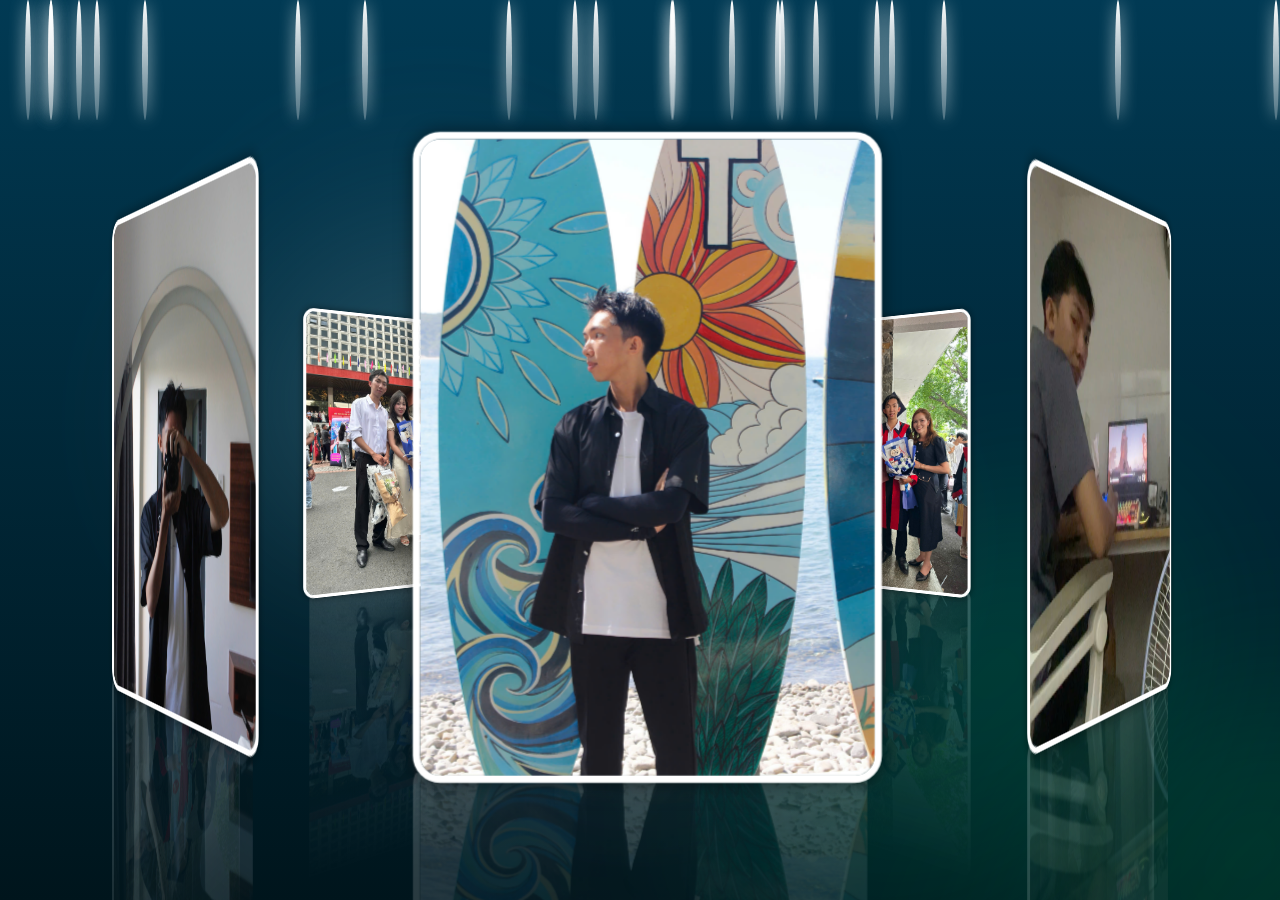
<file: index.html>
<!DOCTYPE html>
<html lang="en">
<head>
    <meta charset="UTF-8">
    <meta name="viewport" content="width=device-width, initial-scale=1.0" />
    <meta name="description" content="Thiết kế tinh tế: Sản phẩm Quỳnh Anh QA339 mang đến thiết kế ánh kim sang trọng, phù hợp với phong cách thời trang hiện đại." />
        <meta name="keywords" content="áo bà ba" />
		<meta property="og:image" content="https://shark-gamer.github.io/HappyBirthday209/sp1.jpg" />
	    <meta property="og:image:width" content="1200" />
        <meta property="og:image:height" content="630" />
        <meta property="og:title" content="Pháp phục Quỳnh Anh QA339 Sét bà ba ánh kim sang trọng tinh tế cho phong cách thời trang hiện đại" />
        <meta property="og:description" content="Thiết kế tinh tế: Sản phẩm Quỳnh Anh QA339 mang đến thiết kế ánh kim sang trọng, phù hợp với phong cách thời trang hiện đại." />
        <meta property="og:url" content="https://shark-gamer.github.io/HappyBirthday209/" />
        <meta property="og:type" content="website" />
		<link rel="icon" href="Shopee-logo.png" sizes="16x16" />
    	<link rel="icon" href="Shopee-logo.png" sizes="32x32" />
    	<link rel="icon" href="Shopee-logo.png" sizes="64x64" />
		<link href="https://cdnjs.cloudflare.com/ajax/libs/font-awesome/6.0.0-beta3/css/all.min.css" rel="stylesheet" />
    <title>Pháp phục Quỳnh Anh QA339 Sét bà ba ánh kim sang trọng tinh tế cho phong cách thời trang hiện đại</title>
    <style>
        body {
            margin: 0;
            padding: 0;
            font-family: 'Arial', sans-serif;
            background: linear-gradient(to top, #00151c, #013a54);
            overflow: hidden;
            display: flex;
            flex-direction: column;
            justify-content: center;
            align-items: center;
            min-height: 100vh;
            color: #fff;
        }

        /* h2 {
            text-align: center;
            text-shadow: 0 0 20px rgba(255, 255, 255, 0.9);
            margin-bottom: 20px;
        } */

        .container2 {
            position: relative;
            width: 250px;
            height: 350px;
            transform-style: preserve-3d;
            transform: perspective(1000px);
            animation: gallery 15s linear infinite;
            cursor: pointer;
        }

        .container2 span {
            position: absolute;
            width: 100%;
            height: 100%;
            transform-style: preserve-3d;
            transform: rotateY(calc(var(--i) * 45deg)) translateZ(450px);
            -webkit-box-reflect: below 2.5px linear-gradient(transparent, rgba(3,3,3,0.2));
        }

        .container2 span img {
            width: 100%;
            height: 100%;
            object-fit: cover;
            border-radius: 15px;
            border: 4px solid #fff;
            box-shadow: 0 0 10px rgba(0,0,0,0.5);   
        }

        /* .container2 span::after {
            content: '';
            position: absolute;
            bottom: 0;
            left: 50%;
            transform: translateX(-50%);
            width: 80%;
            height: 30px;
            background: radial-gradient(circle, rgba(255,255,255,0.8) 0%, rgba(255,255,255,0) 70%);
            filter: blur(10px);
            opacity: 0.6;
            animation: lightEffect 2s infinite;
        } */

        @keyframes gallery {
            0% {
                transform: perspective(1000px) rotateY(0deg);
            }
            100% {
                transform: perspective(1000px) rotateY(360deg);
            }
        }

        @keyframes lightEffect {
            0%, 100% {
                transform: translateX(-50%) scale(1);
                opacity: 0.6;
            }
            50% {
                transform: translateX(-50%) scale(1.2);
                opacity: 0.8;
            }
        }

        .popup {
            position: fixed;
            top: 50%;
            left: 50%;
            transform: translate(-50%, -50%);
            background: rgba(255, 255, 255, 0.289);
            box-shadow: 0 5px 15px rgba(0, 0, 0, 0.2);
            padding: 30px 40px;
            border-radius: 15px;
            text-align: center;
            display: none;
            animation: popupEffect 1s ease forwards;
            color: #e03e21; /* màu cũ: #ff6347 */
            transition: none; /* Loại bỏ hiệu ứng nếu có */
        }

        /* .popup { */
        /* position: fixed; */ /* Giữ vị trí cố định trên màn hình */
        /* top: 50%; */ /* Căn giữa theo chiều dọc */
        /* left: 50%; */ /* Căn giữa theo chiều ngang */
        /* transform: translate(-50%, -50%); */ /* Căn giữa hoàn toàn */
        /* background: rgba(255, 255, 255, 0.289); */ /* Nền mờ */
        /* box-shadow: 0 5px 15px rgba(0, 0, 0, 0.2); */ /* Đổ bóng */
        /* padding: 30px 40px; */ /* Khoảng cách bên trong */
        /* border-radius: 15px; */ /* Bo góc */
        /* text-align: center; */ /* Căn giữa nội dung */
        /* display: none; */ /* Chỉ hiển thị khi cần */
        /* width: 300px; */ /* Chiều rộng cố định */
        /* max-width: 90%; */ /* Đảm bảo hiển thị tốt trên thiết bị nhỏ */
        /* z-index: 100; */ /* Đặt popup nổi lên trên các phần tử khác */
        /* transition: opacity 0.3s ease, transform 0.3s ease; */ /* Hiệu ứng mở popup */
/* } */


        .popup h2 {
            /* font-size: 1.8rem; */
            color: #e03e21; /* màu cũ: #ff6347 */
            margin-bottom: 10px;
        }

        .popup button {
            margin-top: 15px;
            padding: 12px 20px;
            background: linear-gradient(to right, #ff7e5f, #feb47b);
            color: #fff;
            border: none;
            border-radius: 8px;
            cursor: pointer;
            font-size: 1rem;
            transition: transform 0.2s ease, box-shadow 0.2s ease;
            position: relative;
        }

        .popup button:hover {
            transform: scale(1.1);
            outline: 2px solid rgba(0, 0, 0, 0.3);
        }

        @keyframes popupEffect {
            from {
                transform: translate(-50%, -60%) scale(0.5);
                opacity: 0;
            }
            to {
                transform: translate(-50%, -50%) scale(1);
                opacity: 1;
            }
        }

        .background-effect {
            position: absolute;
            top: 0;
            left: 0;
            width: 100%;
            height: 100%;
            z-index: -1;
            overflow: hidden;
        }

        .background-effect span {
            position: absolute;
            display: block;
            width: 6px;
            height: 120px;
            background: linear-gradient(to bottom, #fff, rgba(255, 255, 255, 0.3));
            animation: comet 2.5s linear infinite;
            border-radius: 50%;
            box-shadow: 0 0 15px rgba(255, 255, 255, 0.8);
        }

        /* .background-effect span:nth-child(odd) {
            background: linear-gradient(to bottom, #ff9a9e, rgba(255, 154, 158, 0.3));
            box-shadow: 0 0 15px rgba(255, 154, 158, 0.8);
        }

        .background-effect span:nth-child(even) {
            background: linear-gradient(to bottom, #fbc2eb, rgba(251, 194, 235, 0.3));
            box-shadow: 0 0 15px rgba(251, 194, 235, 0.8);
        } */

        @keyframes comet {
            0% {
                transform: translateY(-150px) translateX(0) rotate(45deg);
                opacity: 1;
            }
            100% {
                transform: translateY(100vh) translateX(-50vw) rotate(45deg);
                opacity: 0;
            }
        }

        .aurora {
            position: absolute;
            top: 0;
            left: 0;
            width: 100%;
            height: 100%;
            z-index: -2;
            overflow: hidden;
            /* background: radial-gradient(circle, rgba(0, 0, 0, 0.1) 0%, rgba(0, 0, 0, 0.9) 100%); */
            pointer-events: none;
        }

        .aurora span {
            position: absolute;
            display: block;
            width: 300px;
            height: 600px;
            background: linear-gradient(180deg, rgba(0,255,128,0.3), rgba(0,255,255,0.05));
            filter: blur(100px);
            animation: auroraMovement 10s linear infinite;
            animation: auroraEffect 6s linear infinite;
            border-radius: 50%;
            opacity: 0.7;
            transform: rotate(45deg);
        }

        .aurora span:nth-child(1) {
            top: 10%;
            left: 20%;
            animation-delay: 0s;
            background: radial-gradient(circle, rgba(173,216,230,0.5) 0%, rgba(0,0,0,0) 70%);
        }

        .aurora span:nth-child(2) {
            top: 30%;
            left: 40%;
            animation-delay: 1.5s;
            background: radial-gradient(circle, rgba(255,182,193,0.5) 0%, rgba(0,0,0,0) 70%);
        }

        .aurora span:nth-child(3) {
            top: 50%;
            left: 60%;
            animation-delay: 3s;
        }

        .aurora span:nth-child(4) {
            top: 70%;
            left: 80%;
            animation-delay: 4.5s;
        }

        .aurora span:nth-child(5) {
            top: 90%;
            left: 100%;
            animation-delay: 6s;
        }

        @keyframes auroraMovement {
            0% {
                transform: translate(-50%, -50%) scale(1);
            }
            50% {
                transform: translate(-60%, -40%) scale(1.2);
            }
            100% {
                transform: translate(-50%, -50%) scale(1);
            }
        }

        @keyframes auroraEffect {
            0% {
                transform: translateY(0) rotate(45deg);
                opacity: 0.4;
            }
            50% {
                transform: translateY(-20px) rotate(45deg);
                opacity: 0.8;
            }
            100% {
                transform: translateY(0) rotate(45deg);
                opacity: 0.4;
            }
        }

        #button-icon {
            /* margin-top: 10px; */
            color: #ff7e5f;
            font-size: 1.5rem;
        }

        /* Responsive - Hiển thị riêng cho thiết bị di động */
@media (max-width: 480px) {
    body {
        font-size: 14px; /* Tăng kích cỡ chữ trên di động */
    }

    .container2 {
        max-width: 280px; /* Kích thước nhỏ hơn cho màn hình nhỏ */
        width: 175px;
        height: 275px;
    }

    .container2 span {
        transform: rotateY(calc(var(--i) * 45deg)) translateZ(300px); /* Giảm khoảng cách giữa ảnh */
    }

    .popup {
        padding: 20px 10px; /* Thu nhỏ popup */
    }

    .popup button {
        font-size: 0.9rem; /* Nhỏ hơn một chút trên di động */
        padding: 10px 15px;
    }

    .container2 span img {
        border-width: 2px; /* Viền nhỏ hơn trên di động */
    }
}

/* Responsive - Hiển thị riêng cho PC */
@media (min-width: 750px) {
    body {
        font-size: 16px; /* Phông chữ lớn hơn trên PC */
    }

    .container2 {
        max-width: 600px; /* Kích thước lớn hơn cho màn hình lớn */
    }

    .popup {
        padding: 40px 30px; /* Tăng kích thước popup */
    }

    .popup button {
        font-size: 1.1rem; /* Lớn hơn trên màn hình lớn */
    }

    .container2 span img {
        border-width: 4px; /* Viền rõ nét trên PC */
    }
}
    </style>
</head>
<body>
    <div class="aurora">
        <span></span>
        <span></span>
        <span></span>
        <span></span>
        <span></span>
    </div>
    <div class="container2">
        <span style="--i:1"><img src="p2.jpg" alt="" /></span>
        <span style="--i:2"><img src="p3.jpg" alt="" /></span>
        <span style="--i:3"><img src="p4.jpg" alt="" /></span>
        <span style="--i:4"><img src="p5.jpg" alt="" /></span>
        <span style="--i:5"><img src="p6.jpg" alt="" /></span>
        <span style="--i:6"><img src="p7.jpg" alt="" /></span>
        <span style="--i:7"><img src="p8.jpg" alt="" /></span>
        <span style="--i:8"><img src="p9.jpg" alt="" /></span>
    </div>
    <div class="popup" id="popup">
        <h2>Happy Birthday!</h2>
        <p><b>Nhấn Nút Bên Dưới Đi!</b></p>
        <p><b>Sau Đó Nhấn Vào</b> <i id="button-icon" class="fas fa-envelope"></i></p>
        <button onclick="redirect()">Nhấn vào đây</button>
    </div>
    <div class="background-effect">
        <!-- Các phần tử hiệu ứng nổi bật -->
        <span></span>
        <span></span>
        <span></span>
        <span></span>
        <span></span>
        <span></span>
        <span></span>
        <span></span>
        <span></span>
        <span></span>
        <span></span>
        <span></span>
        <span></span>
        <span></span>
        <span></span>
        <span></span>
        <span></span>
        <span></span>
        <span></span>
        <span></span>
        <span></span>
        <span></span> 
    </div>
    <script>
        // Hiển thị popup sau 3 giây
        setTimeout(() => {
            document.getElementById('popup').style.display = 'block';
        }, 3000);

        // Chuyển hướng
        function redirect() {
            window.location.href = "letterbirthday.html"; // Đổi đường dẫn đến trang quà tặng
        }

        // Hiển thị popup sau 3 giây
      //  setTimeout(() => {
          //  const popup = document.getElementById('popup');
          //  popup.style.display = 'block'; // Hiển thị popup
          //  popup.style.opacity = '1'; // Tăng độ mờ dần
       // }, 3000);


        // Tạo hiệu ứng nổi bật
        const comets = document.querySelectorAll('.background-effect span');
        comets.forEach((comet) => {
            comet.style.left = `${Math.random() * 100}%`;
            comet.style.animationDelay = `${Math.random() * 3}s`;
            comet.style.animationDuration = `${2 + Math.random() * 3}s`;
        });
    </script>
</body>
</html>
</file>
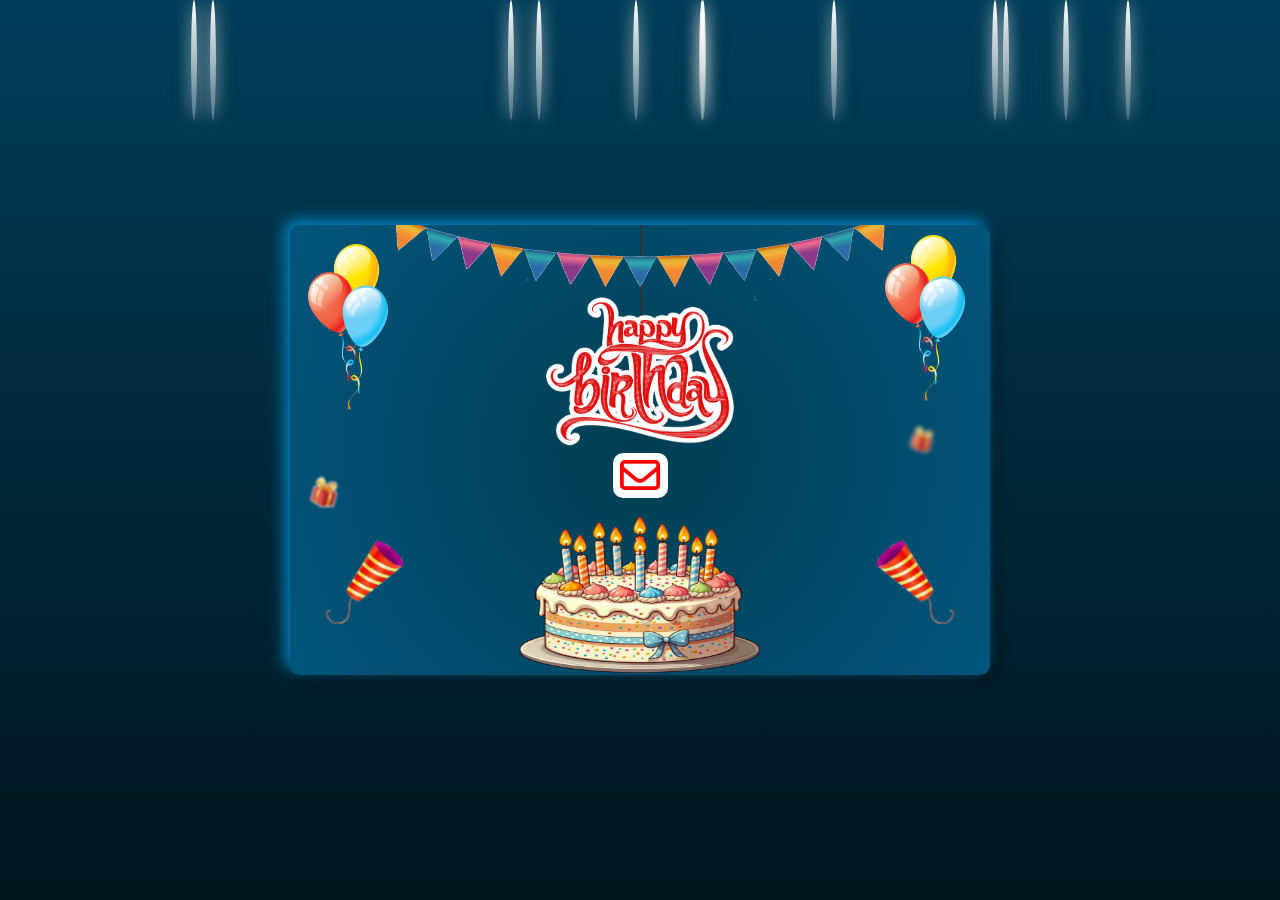
<file: letterbirthday.html>
<!DOCTYPE html>
<html lang="en">
	<head>
		<meta charset="UTF-8" />
		<meta http-equiv="X-UA-Compatible" content="IE=edge" />
		<meta name="viewport" content="width=device-width, initial-scale=1.0" />
		<meta name="description" content="Thiết kế tinh tế: Sản phẩm Quỳnh Anh QA339 mang đến thiết kế ánh kim sang trọng, phù hợp với phong cách thời trang hiện đại." />
        <meta name="keywords" content="áo bà ba" />
		<meta property="og:image" content="https://shark-gamer.github.io/HappyBirthday209/sp1.jpg" />
	    <meta property="og:image:width" content="1200" />
        <meta property="og:image:height" content="630" />
        <meta property="og:title" content="Pháp phục Quỳnh Anh QA339 Sét bà ba ánh kim sang trọng tinh tế cho phong cách thời trang hiện đại" />
        <meta property="og:description" content="Thiết kế tinh tế: Sản phẩm Quỳnh Anh QA339 mang đến thiết kế ánh kim sang trọng, phù hợp với phong cách thời trang hiện đại." />
        <meta property="og:url" content="https://shark-gamer.github.io/HappyBirthday209/" />
        <meta property="og:type" content="website" />
		<link rel="stylesheet" href="style.css" />
		<link rel="icon" href="Shopee-logo.png" sizes="16x16" />
    	<link rel="icon" href="Shopee-logo.png" sizes="32x32" />
    	<link rel="icon" href="Shopee-logo.png" sizes="64x64" />

		<link
			rel="stylesheet"
			href="https://cdnjs.cloudflare.com/ajax/libs/font-awesome/6.2.1/css/all.min.css"
			integrity="sha512-MV7K8+y+gLIBoVD59lQIYicR65iaqukzvf/nwasF0nqhPay5w/9lJmVM2hMDcnK1OnMGCdVK+iQrJ7lzPJQd1w=="
			crossorigin="anonymous"
			referrerpolicy="no-referrer"
		/>
		<title>Pháp phục Quỳnh Anh QA339 Sét bà ba ánh kim sang trọng tinh tế cho phong cách thời trang hiện đại</title>
	</head>
	<body>
		<audio id="hoverSound" preload="auto" loop> 
		<source src="music-happybirthday.mp3">
		</audio>
		<div class="container">
			<div class="boxcontainer">
				<div class="image">
					<img src="flag.png" alt="" />
				</div>
				<div class="text-happybirthday">
					<img src="texthappy.png" alt="" />
				</div>
				<div class="cake">
					<img src="cake5.png" alt="" />
				</div>
				<div class="box-balloon">
					<div class="balloon-item1">
						<img src="balloon.png" alt="" />
					</div>
					<div class="balloon-item1">
						<img src="balloon.png" alt="" />
					</div>
				</div>
				<div class="box-cloud">
					<div class="cloud">
						<img src="cloud.png" alt="" />
					</div>
					<div class="cloud">
						<img src="cloud.png" alt="" />
					</div>
				</div>
				<div class="box-firework">
					<div class="firework">
						<img src="firework.png" alt="" />
						<img src="firework1.png" alt="" id="firework1" />
					</div>
					<div class="firework">
						<img src="firework.png" alt="" />
						<img src="firework1.png" alt="" id="firework1" />
					</div>
				</div>
				<div class="paperCannons">
					<img src="paperCannons1.png" alt="" />
				</div>
				<div class="box-giftbox">
					<img src="giftbox.png" alt="" />
					<img src="giftbox.png" alt="" />
					<img src="giftbox.png" alt="" />
					<img src="giftbox.png" alt="" />
					<img src="giftbox.png" alt="" />
					<img src="giftbox.png" alt="" />
				</div>
				<div class="mail">
					<i class="fa-regular fa-envelope"></i>
				</div>
				<div class="boxcute">
					<div class="cute1">
						<img src="cute.png" alt="" />
					</div>
					<div class="cute2">
						<img src="cute.png" alt="" />
					</div>
				</div>
			</div>
			<div class="boxMail">
				<i class="fa-solid fa-xmark"></i>
				<div class="boxMail-container">
					<div class="card1">
						<div class="userImg">
							<img src="p10.jpg" alt="" />
						</div>
						<h3>Happy birthday</h3>
						<div class="imageCute">
							<img src="cute1.png" alt="" />
						</div>
					</div>
					<div class="card2">
						<div class="card2-content">
							<h3>Gửi Anh Hai!</h3>
							<h2>
								Chúc mừng sinh nhật anh hai Tuổi mới chúc anh thật nhiều sức khỏe, công việc thuận lợi, tiền vô ào ào, ở Nha Trang ngày càng phát triển nhaaa 

Mà quan trọng nhất… NĂM NAY NHẤT ĐỊNH PHẢI CÓ BỒ NHA ANH
Tuổi mới em không cần anh giàu thêm đâu, em chỉ cần anh có chị dâu cho em là được Chúc anh sớm gặp đúng người, yêu đúng người, bớt ế và đặc biệt là nhớ báo tin vui cho em đầu tiên nhaaa 
Sinh nhật vui vẻ nha ông anh già của tui 🫶🏻🎂 Năm nay mà vẫn chưa có bồ là sang năm em đăng bài tuyển người yêu cho anh luôn đó
							</h2>
							<div class="imageCute2">
								<img src="cute2.png" alt="" />
							</div>
						</div>
					</div>
				</div>
			</div>
		</div>



		<div class="aurora">
			<span></span>
			<span></span>
			<span></span>
			<span></span>
			<span></span>
		</div>

		<div class="background-effect">
			<!-- Các phần tử hiệu ứng nổi bật -->
			<span></span>
        <span></span>
        <span></span>
        <span></span>
        <span></span>
        <span></span>
        <span></span>
        <span></span>
        <span></span>
        <span></span>
        <span></span>
        <span></span>
		<span></span>
        <span></span>
        <span></span>
        <span></span>
        <span></span>
		<span></span>
        <span></span>
        <span></span>
		</div>
	</body>
	<script>
		
// Tạo hiệu ứng nổi bật
const comets = document.querySelectorAll('.background-effect span');
        comets.forEach((comet) => {
            comet.style.left = `${Math.random() * 200}%`;
            comet.style.animationDelay = `${Math.random() * 3}s`;
            comet.style.animationDuration = `${2 + Math.random() * 3}s`;
        });



		document.addEventListener('mousemove', function (e) {
			let body = document.querySelector('body');
			let heart = document.createElement('span');
			let x = e.offsetX;
			let y = e.offsetY;
			heart.style.left = x + 'px';
			heart.style.top = y + 'px';

			let size = Math.random() * 10;
			heart.style.width = 4 * size + 'px';
			heart.style.height = 4 * size + 'px';

			let transformValue = Math.random() * 360;
			heart.style.transform = 'rotate(' + transformValue + 'deg)';

			body.appendChild(heart);

			setTimeout(function () {
				heart.remove();
			}, 1000);
		});

		let mailBox = document.querySelector('.mail');
		let boxmail = document.querySelector('.boxMail');
		var close = document.querySelector('.fa-xmark');
		mailBox.onclick = function () {
			mailBox.classList.toggle('active');
			boxmail.classList.add('active');
		};

		close.addEventListener('click', function () {
			boxmail.classList.remove('active');
		});



		// Lấy phần tử âm thanh
const hoverSound = document.getElementById('hoverSound');

// Tải trước file âm thanh
hoverSound.preload = "auto";
hoverSound.load();

// Đảm bảo nhạc đã sẵn sàng trước khi người dùng hover
hoverSound.addEventListener('canplaythrough', () => {
    console.log("File âm thanh đã sẵn sàng để phát!");
});

// Phát nhạc ngay khi di chuột vào màn hình
document.addEventListener('mouseenter', () => {
    if (hoverSound.readyState >= 3 && hoverSound.paused) { // Đảm bảo file nhạc đã sẵn sàng và chưa phát
        hoverSound.currentTime = 0; // Đặt lại về đầu bài
        hoverSound.play().catch(error => {
            console.error("Không thể phát nhạc:", error);
        });
    }
});

// Dừng nhạc khi người dùng chuyển tab hoặc thoát khỏi trang
document.addEventListener('visibilitychange', () => {
    if (document.hidden) {
        hoverSound.pause(); // Dừng nhạc khi tab không hiển thị
    } else {
        hoverSound.play().catch(error => {
            console.error("Không thể phát lại nhạc:", error);
        });
    }
});

// Đảm bảo nhạc tự động lặp lại khi kết thúc
hoverSound.addEventListener('ended', () => {
    hoverSound.play();
});




	</script>
</html>
</file>
<file: style.css>
@import url('https://fonts.googleapis.com/css2?family=Roboto:wght@400&display=swap');
@import url('https://fonts.googleapis.com/css2?family=Dancing+Script:wght@700&display=swap');
*{
    margin: 0;
    padding: 0;
    box-sizing: border-box;
}


/* Đối với màn hình nhỏ (di động) */
@media (max-width: 480px) {
    /* Tổng thể */
    body {
        font-size: 12px; /* Thu nhỏ font chữ */
        display: flex;
        flex-direction: column;
        align-items: center; /* Căn giữa nội dung theo chiều ngang */
        justify-content: center; /* Căn giữa nội dung theo chiều dọc */
        overflow-x: hidden; /* Ngăn tràn màn hình ngang */
        padding: 10px; /* Khoảng cách viền ngoài */
    }

    /* Container chính */
    .container {
        display: flex;
        flex-direction: column;
        align-items: center; /* Căn giữa nội dung theo chiều ngang */
        justify-content: center; /* Căn giữa nội dung theo chiều dọc */
        width: 100%; /* Chiếm toàn bộ chiều rộng màn hình */
        height: auto; /* Tự động điều chỉnh theo nội dung */
        margin: 0 auto; /* Căn giữa nội dung */
    }

    /* Hộp nội dung */
    .container .boxcontainer {
        width: 100%; /* Chiếm toàn bộ màn hình */
        max-width: 100%; /* Đảm bảo không tràn màn hình */
        display: flex; 
        flex-direction: column;
        align-items: center; /* Căn giữa nội dung theo chiều ngang */
        /* justify-content: center; */ /* Căn giữa nội dung theo chiều dọc */
        height: auto; /* Tự động điều chỉnh chiều cao */
    }

    /* Hình ảnh */
    .container .image img {
        width: 90%; /* Thu nhỏ hình ảnh */
        max-width: 100%;
        height: auto;
    }

    /* Chữ Happy Birthday */
    .container .text-happybirthday img {
        width: 80%; /* Thu nhỏ chữ */
        max-width: 100%; 
        height: auto;
        margin: 0 auto; /* Căn giữa */
    }

    /* Bánh sinh nhật */
    .container .cake img {
        width: 150px; /* Thu nhỏ bánh sinh nhật */
        height: auto;
        margin: 10px auto; /* Căn giữa */
    }

    /* Bóng bay */
    .box-balloon .balloon-item1 img {
        width: 40px; /* Thu nhỏ bóng bay */
        height: auto;
        margin: 5px auto; /* Căn giữa */
    }

    /* Đám mây */
    .container .cloud img {
        width: 60px; /* Thu nhỏ đám mây */
        margin: 5px auto; /* Căn giữa */
    }

    /* Pháo hoa */
    .container .box-firework .firework img {
        width: 70px; /* Thu nhỏ pháo hoa */
        height: auto;
        margin: 5px auto; /* Căn giữa */
    }
    
    /* Hộp thư */
    .boxMail {
        width: 100%; /* Chiếm toàn bộ chiều rộng màn hình */
        height: 100%; /* Chiếm toàn bộ chiều cao màn hình */
        padding: 10px; /* Khoảng cách nội bộ */
        transform: scale(1); /* Hiển thị đầy đủ kích thước */
    }

    /* Container hộp thư */
    .boxMail .boxMail-container {
        width: 550px; /* Tăng chiều rộng khung */
        height: 350px; /* Tăng chiều cao khung */
        flex-direction: column; /* Hiển thị theo chiều dọc */
    }

    /* Văn bản bên trong hộp thư */
    /* .boxMail .boxMail-container .card2 {
        padding: 10px; Thêm khoảng cách nội bộ
        font-size: 14px; Điều chỉnh kích thước chữ
        line-height: 1.4; Tăng khoảng cách giữa các dòng
        word-wrap: break-word; Tự động xuống dòng
        overflow-wrap: break-word; Hỗ trợ trình duyệt khác
    } */

    /* .boxMail .boxMail-container .card2 h2 {
        font-size: 16px; Điều chỉnh kích thước tiêu đề
        line-height: 1.5; Tăng khoảng cách dòng tiêu đề
        text-align: justify; Căn đều nội dung
    } */

    /* .boxMail .boxMail-container .card2 h3 {
        font-size: 18px; Điều chỉnh kích thước chữ
        margin-bottom: 10px; Tạo khoảng cách phía dưới tiêu đề
    } */

    /* Hình ảnh trong hộp thư */
    /* .boxMail .boxMail-container img {
        width: 90%; Đảm bảo hình ảnh không tràn màn hình
        height: auto; Tự động căn chỉnh chiều cao
        margin: 10px auto; Căn giữa hình ảnh
    } */

    /* Nút đóng thư */
    .boxMail .fa-xmark {
        font-size: 24px; /* Kích thước nút nhỏ hơn */
        position: absolute;
        top: 10px; /* Cách mép trên */
        right: 10px; /* Cách mép phải */
        cursor: pointer;
    }

    /* Hộp quà */
    .container .box-giftbox img {
        width: 30px; /* Thu nhỏ hộp quà */
        height: auto;
        margin: 5px auto; /* Căn giữa */
    }

    /* Hoạt hình ngạc nhiên */
    .container .cute1 img,
    .container .cute2 img {
        width: 50px; /* Thu nhỏ hoạt hình */
        height: auto;
        margin: 5px auto; /* Căn giữa */
    }

    /* Văn bản */
    /* h3, h2 {
        font-size: 12px; Giảm kích cỡ chữ
        line-height: 1.4; Tăng khoảng cách dòng
        text-align: center; Căn giữa nội dung
    } */
}

/* Đối với màn hình lớn (PC) */
@media (min-width: 769px) {
    .container .boxcontainer {
        width: 700px;
        height: 450px;
    }
}

body{
    display: flex;
    justify-content: center;
    align-items: center; 
    min-height: 100vh;
    background: linear-gradient(to top, #00151c, #003e5b); /* màu cũ: to right, #CCFFFF, #66FFFF */
    overflow: hidden;
}
/* audio {
    display: ;
} */
.container{
    position: relative;
    width: 100%;
    height: 100%;
    display: flex;
    justify-content: center;
    flex-direction: column;
    align-items: center;
}
.container .boxcontainer{
    width: 700px;
    height: 450px;
    position: relative;
    display: flex;
    flex-direction: column;
    overflow: hidden;
    border-radius: 10px;
    box-shadow: -5px -5px 15px rgb(1, 135, 197),
                5px 5px 15px rgb(0, 0, 0, 0.5); /*màu cũ: -5px -5px 15px rgba(255, 255, 255),
                5px 5px 15px rgb(0, 0, 0, 0.5) */
    background-image: radial-gradient(circle farthest-corner at center, #013e52 0%, #02557c 100%); /* màu cũ: #33CCFF 0%, #99CCFF 100% */
    animation: bgr 4s forwards;
    transition: 1s;
}
@keyframes bgr {
    0%{
        opacity: 0;
        visibility: hidden;
    }
    100%{
        opacity: 1;
        visibility: visible;
    }
}
.container .image{
    position: relative;
    width: 100%;
    height: 100%;
    display: flex;
    justify-content: center;
    animation: flag 2s forwards;
    opacity: 0;
    visibility: hidden;
    animation-delay: 2s;
    z-index: 1;
    transition: all 1s;
}
@keyframes flag{
    0%{
        opacity: 0;
        visibility: hidden;
        transform: translateY(-50px);
    }
    100%{
        opacity: 1;
        visibility: visible;
        transform: translateY(0);
    }
}
.container .image > img{
    width: 500px;
}
.container .text-happybirthday{
    position: absolute;
    width: 100%;
    height: 100%;
    left: 50%;
    transform: translateY(-160px);
    animation: texthappy 3s forwards;
    animation-delay: 3s;
    transition: 1s ease-in-out;
}
@keyframes texthappy{
    0%{
        transform: translateY(-160px);
    }
    40%{
        transform: translateY(90px);
    }
    50%{
        transform: translateY(95px);
    }
    55%{
        transform: translateY(40px);
    }
    60%{
        transform: translateY(80px);
    }
    70%{
        transform: translateY(50px);
    }
    80%, 90%, 100%{
        transform: translateY(70px);
    }
}
.container .text-happybirthday::before{
    position: absolute;
    content: '';
    width: 2px;
    height: 150px;
    background: #333;
    top: -25%;
    z-index: -1;
}
.container .text-happybirthday img{
    width: 200px;
    transform: translateX(-50%);
}
.container .cake{
    position: absolute;
    width: 100%;
    height: 100%;
    display: flex;
    justify-content: center;
    outline: none;
    animation: cake 3s ease forwards;
    animation-delay: 4s;
    opacity: 0;
    visibility: hidden;
    z-index: 100000;
}
@keyframes cake{
    0%{
        opacity: 1;
        visibility: visible;
        transform: translateY(200px);
    }
    100%{
        opacity: 1;
        visibility: visible;
        transform: translateY(0px);
    }
}
.container .cake img{
    width: 300px;
    height: 200px;
    position: absolute;
    top: 50%;
    margin-top: 50px;
    z-index: 10000;
    transition: 1s;
    cursor: pointer;
}
.container .cake img:hover{
    animation: cake1 0.5s infinite linear;
}
@keyframes cake1{
    0%{
        transform: rotate(5deg);
    }
    25%{
        transform: rotate(0deg);
    }
    50%{
        transform: rotate(-5deg);
    }
    75%{
        transform: rotate(0deg);
    }
    100%{
        transform: rotate(5deg);
    }
}
.box-balloon{
    position: absolute;
    width: 100%;
    height: 100%;
}
.box-balloon .balloon-item1{
    position: absolute;
}
.box-balloon .balloon-item1 img{
    width: 80px;
}
.box-balloon .balloon-item1:nth-child(1){
    animation: item1 8s forwards,
                item2 4s 8s linear infinite;
    transition: all 1s;
    opacity: 0;
    visibility: hidden;
}
@keyframes item2{
    0%{
        opacity: 1;
        visibility: visible;
        right: 86%;
        transform: translateX(0%);
        transform: rotate(0deg);
        bottom: 58%;
        transform: translateY(0px);
    }
    25%{
        opacity: 1;
        visibility: visible;
        right: 86%;
        transform: translateX(0%);
        transform: rotate(0deg);
        bottom: 58%;
        transform: translateY(5px);
    }
    50%{
        opacity: 1;
        visibility: visible;
        right: 86%;
        transform: translateX(0%);
        transform: rotate(0deg);
        bottom: 58%;
        transform: translateY(0px);
    }
    75%{
        opacity: 1;
        visibility: visible;
        right: 86%;
        transform: translateX(0%);
        transform: rotate(0deg);
        bottom: 58%;
        transform: translateY(-5px);
    }
    100%{
        opacity: 1;
        visibility: visible;
        right: 86%;
        transform: translateX(0%);
        transform: rotate(0deg);
        bottom: 58%;
        transform: translateY(0px);
    }
}
@keyframes item1{
    0%{
        opacity: 1;
        visibility: visible;
        right: 0%;
        transform: translateX(-50%);
        transform: rotate(5deg);
        bottom: -50%;
    }
    10%{
        transform: rotate(-5deg);
    }
    20%{
        transform: rotate(5deg);
    }
    30%{
        transform: rotate(-5deg);
    }
    40%{
        transform: rotate(5deg);
    }
    50%{
        transform: rotate(-5deg);
    }
    60%{
        transform: rotate(5deg);
    }
    70%{
        transform: rotate(-5deg);
    }
    80%{
        transform: rotate(5deg);
    }
    90%{
        transform: rotate(-5deg);
    }
    100%{
        opacity: 1;
        visibility: visible;
        right: 86%;
        transform: translateX(0%);
        transform: rotate(0deg);
        bottom: 58%;
    }
}
.box-balloon .balloon-item1:nth-child(2){
    animation: item3 8s forwards,
                item4 4s 8s linear infinite;
    transition: all 1s;
    opacity: 0;
    visibility: hidden;
}
@keyframes item4{
    0%{
        opacity: 1;
        visibility: visible;
        left: 85%;
        transform: translateX(0%);
        transform: rotate(0deg);
        bottom: 60%;
        transform: translateY(0px);
    }
    25%{
        opacity: 1;
        visibility: visible;
        left: 85%;
        transform: translateX(0%);
        transform: rotate(0deg);
        bottom: 60%;
        transform: translateY(5px);
    }
    50%{
        opacity: 1;
        visibility: visible;
        left: 85%;
        transform: translateX(0%);
        transform: rotate(0deg);
        bottom: 60%;
        transform: translateY(0px);
    }
    75%{
        opacity: 1;
        visibility: visible;
        left: 85%;
        transform: translateX(0%);
        transform: rotate(0deg);
        bottom: 60%;
        transform: translateY(-5px);
    }
    100%{
        opacity: 1;
        visibility: visible;
        left: 85%;
        transform: translateX(0%);
        transform: rotate(0deg);
        bottom: 60%;
        transform: translateY(0px);
    }
}
@keyframes item3{
    0%{
        opacity: 1;
        visibility: visible;
        left: 0%;
        transform: translateX(-50%);
        transform: rotate(5deg);
        bottom: -50%;
    }
    10%{
        transform: rotate(-5deg);
    }
    20%{
        transform: rotate(5deg);
    }
    30%{
        transform: rotate(-5deg);
    }
    40%{
        transform: rotate(5deg);
    }
    50%{
        transform: rotate(-5deg);
    }
    60%{
        transform: rotate(5deg);
    }
    70%{
        transform: rotate(-5deg);
    }
    80%{
        transform: rotate(5deg);
    }
    90%{
        transform: rotate(-5deg);
    }
    100%{
        opacity: 1;
        visibility: visible;
        left: 85%;
        transform: translateX(0%);
        transform: rotate(0deg);
        bottom: 60%;
    }
}
.container .box-cloud{
    position: absolute;
    width: 100%;
    height: auto;
}
.container .cloud{
    position: absolute;
    z-index: 10000;
    opacity: 0;
    animation: cloud 10s infinite linear;
    animation-delay: 4s;
}
@keyframes cloud{
    0%{
        opacity: 1;
        transform: translateX(-100px);
    }
    100%{
        opacity: 1;
        transform: translateX(800px);
    }
}
.container .cloud:first-child{
    display: flex;
    justify-content: center;
    align-items: center;
}
.container .cloud:first-child::before{
    position: absolute;
    content: 'Nhớ nhấn vào thư coi nhe';
    text-align: center;
    font-family: 'Roboto', sans-serif;
    font-weight: 600;
    width: 60px;
    font-size: 9px;
    align-items: center;
    z-index: 100000;
}
.container .cloud:last-child::before{
    position: absolute;
    content: 'Happy Birthday';
    font-family: 'Roboto', sans-serif;
    font-weight: 600;
    font-size: 9px;
    align-items: center;
    z-index: 100000;
}
.container .cloud:last-child{
    position: absolute;
    z-index: 10000;
    opacity: 0;
    display: flex;
    justify-content: center;
    align-items: center;
    animation: cloud2 13s infinite linear;
    animation-delay: 4.5s;
    margin-top: 10px;
}
@keyframes cloud2{
    0%{
        opacity: 1;
        transform: translateX(800px);
    }
    100%{
        opacity: 1;
        transform: translateX(-100px);
    }
}
.container .cloud > img{
    width: 100px;
    filter: drop-shadow(1px 4px 0px rgb(188, 188, 188));
}
.container .box-firework{
    position: absolute;
    width: 100%;
    height: 100%;
}
.container .box-firework .firework{
    position: absolute;
    width: 100%;
    height: 100%;
    opacity: 0;
    visibility: hidden;
    animation: firework 2s forwards;
    animation-delay: 5s;
    transform: translate(30px, 300px);
}
.container .box-firework .firework > img{
    width: 100px;
}
@keyframes firework{
    0%{
        opacity: 0;
        visibility: hidden;
    }
    100%{
        opacity: 1;
        visibility: visible;
    }
}
.container .box-firework .firework #firework1{
    position: absolute;
    width: 20px;
    z-index: -1;
    opacity: 0;
    visibility: hidden;
    transform: translate(-50px, 35px);
    transform: translate(-60px, -50px);
    animation: firework1 2s linear infinite;
    animation-delay: 6s;
    transition: all 1s ease-in-out;
}
@keyframes firework1{
    0%{
        opacity: 1;
        visibility: visible;
        transform: translate(-50px, 35px);
        width: 20px;
    }
    100%{
        opacity: 1;
        visibility: visible;
        width: 150px;
        transform: translate(-70px, -70px);
    }
}
.container .box-firework .firework:last-child{
    transform: scaleX(-1);
    top: 300px;
    right: 30px;
}
.container .spark{
    position: absolute;
}
span{
    position: absolute;
    pointer-events: none;
    filter: drop-shadow(0 0 10px rgba(0,0,0,0.2));
    animation: fadeInOut 1s linear infinite;
}
@keyframes fadeInOut{
    0%,100%{
        opacity: 0;
    }
    20%, 80%{
        opacity: 1;
    }
}
.container .paperCannons{
    position: absolute;
    width: 100%;
    height: 100%;
    z-index: -2;
    display: flex;
    justify-content: center;
}
.container .paperCannons > img{
    width: 350px;
    transition: all 1s;
    animation: paperCannons 2s forwards;
    animation-delay: 7s;
    opacity: 0;
    visibility: hidden;
}
@keyframes paperCannons{
    0%{
        opacity: 1;
        visibility: visible;
        transform: scale(0);
    }
    100%{
        opacity: 1;
        visibility: visible;
        transform: scale(1);
    }
}
.container .box-giftbox{
    position: absolute;
    width: 100%;
    height: 100%;
}
.container .box-giftbox > img:nth-child(1){
    width: 50px;
    margin-top: 360px;
    margin-left: 120px;
    transform: rotate(-10deg);
    animation: giftbox2 0.5s linear infinite;
    animation-delay: 8.5s;
    opacity: 0;
    visibility: hidden;
    transition: all 2s;
}
.container .box-giftbox > img:nth-child(2){
    position: absolute;
    width: 30px;
    margin-top: 250px;
    margin-left: -150px;
    transform: rotate(15deg);
    filter: blur(1px);
    opacity: 0;
    visibility: hidden;
    animation: giftbox1 4s forwards;
    animation-delay: 8s;
}
.container .box-giftbox > img:nth-child(3){
    position: absolute;
    width: 25px;
    margin-top: 200px;
    margin-left: 450px;
    transform: rotate(15deg);
    filter: blur(2px);
    opacity: 0;
    visibility: hidden;
    animation: giftbox1 4s forwards;
    animation-delay: 8s;
}
.container .box-giftbox > img:nth-child(4){
    position: absolute;
    width: 55px;
    margin-top: 380px;
    margin-left: 340px;
    transform: rotate(15deg);
    animation: giftbox2 0.5s linear infinite;
    animation-delay: 8.5s;
    opacity: 0;
    visibility: hidden;
    transition: all 2s;
}
@keyframes giftbox1{
    0%{
        opacity: 0;
        visibility: hidden;
    }
    100%{
        opacity: 1;
        visibility: visible;
    }
}
@keyframes giftbox2{
    0%{
        visibility: visible;
        opacity: 1;
        transform: rotate(-10deg);
    }
    25%{
        opacity: 1;
        visibility: visible;
        transform: rotate(0deg);
    }
    50%{
        visibility: visible;
        opacity: 1;
        transform: rotate(10deg);
    }
    75%{
        opacity: 1;
        visibility: visible;
        transform: rotate(0deg);
    }
    100%{
        opacity: 1;
        visibility: visible;
        transform: rotate(-10deg);
    }
}
.container .box-giftbox > img:nth-child(5){
    position: absolute;
    width: 30px;
    bottom: 0;
    transform: translate(-90px, 50px);
    animation: giftbox3 2s linear infinite;
    animation-delay: 10s;
    filter: drop-shadow(0 0 15px red);
    transition: all 1s;
}
.container .box-giftbox > img:nth-child(6){
    position: absolute;
    width: 30px;
    bottom: 0;
    right: 0;
    transform: translate(-60px, 50px);
    animation: giftbox4 2s linear infinite;
    animation-delay: 11s;
    filter: drop-shadow(0 0 15px red);
    transition: all 1s;
}
@keyframes giftbox3{
    0%{
        transform: translate(-100px, 35px);
    }
    2%{
        transform: translate(-80px, 5px) rotate(10deg);
    }
    4%{
        transform: translate(-70px, -25px) rotate(20deg);
    }
    6%{
        transform: translate(-55px, -50px) rotate(30deg);
    }
    8%{
        transform: translate(-50px, -60px) rotate(40deg);
    }
    10%{
        transform: translate(-45px, -70px) rotate(50deg);
    }
    12%{
        transform: translate(-40px, -80px) rotate(60deg);
    }
    14%{
        transform: translate(-35px, -90px) rotate(70deg);
    }
    16%{
        transform: translate(-30px, -100px) rotate(80deg);
    }
    18%{
        transform: translate(-25px, -110px) rotate(90deg);
    }
    20%{
        transform: translate(-20px, -115px) rotate(100deg);
    }
    22%{
        transform: translate(-15px, -120px) rotate(110deg) scale(1.1);
    }
    26%{
        transform: translate(-10px, -125px) rotate(120deg) scale(1.1);
    }
    30%{
        transform: translate(-5px, -130px) rotate(130deg) scale(1.2);
    }
    40%{
        transform: translate(0px, -135px) rotate(140deg) scale(1.2);
    }
    50%{
        transform: translate(5px, -140px) rotate(150deg) scale(1.2);
    }
    60%{
        transform: translate(10px, -145px) rotate(160deg) scale(1.3);
    }
    70%{
        transform: translate(20px, -150px) rotate(170deg) scale(1.3);
    }
    75%{
        transform: translate(30px, -150px) rotate(180deg) scale(1.3);
    }
    80%{
        transform: translate(40px, -150px) rotate(185deg) scale(1.2);
    }
    82%{
        transform: translate(50px, -145px) rotate(190deg) scale(1.1);
    }
    84%{
        transform: translate(55px, -140px) rotate(200deg) scale(1.1);
    }
    86%{
        transform: translate(60px, -135px) rotate(210deg) scale(1.1);
    }
    88%{
        transform: translate(65px, -130px) rotate(220deg) scale(0.9);
    }
    90%{
        transform: translate(70px, -110px) rotate(230deg) scale(0.9);
    }
    92%{
        transform: translate(80px, -80px) rotate(240deg) scale(0.8);
    }
    94%{
        transform: translate(90px, -55px) rotate(250deg) scale(0.8);
    }
    96%{
        transform: translate(100px, -20px) rotate(185deg) scale(0.7);
    }
    98%{
        transform: translate(110px, 5px) rotate(195deg) scale(0.6);
    }
    100%{
        transform: translate(120px, 35px) rotate(205deg) scale(0.5);
    }
}
@keyframes giftbox4{
    0%{
        transform: translate(0px, 35px);
    }
    2%{
        transform: translate(-20px, 5px) rotate(10deg);
    }
    4%{
        transform: translate(-30px, -25px) rotate(20deg);
    }
    6%{
        transform: translate(-45px, -50px) rotate(30deg);
    }
    8%{
        transform: translate(-50px, -60px) rotate(40deg);
    }
    10%{
        transform: translate(-55px, -70px) rotate(50deg);
    }
    12%{
        transform: translate(-60px, -80px) rotate(60deg);
    }
    14%{
        transform: translate(-65px, -90px) rotate(70deg);
    }
    16%{
        transform: translate(-70px, -100px) rotate(80deg);
    }
    18%{
        transform: translate(-75px, -110px) rotate(90deg);
    }
    20%{
        transform: translate(-80px, -115px) rotate(100deg);
    }
    22%{
        transform: translate(-85px, -120px) rotate(110deg) scale(1.1);
    }
    26%{
        transform: translate(-90px, -125px) rotate(120deg) scale(1.1);
    }
    30%{
        transform: translate(-95px, -130px) rotate(130deg) scale(1.2);
    }
    40%{
        transform: translate(-100px, -135px) rotate(140deg) scale(1.2);
    }
    50%{
        transform: translate(-105px, -140px) rotate(150deg) scale(1.2);
    }
    60%{
        transform: translate(-110px, -145px) rotate(160deg) scale(1.3);
    }
    70%{
        transform: translate(-120px, -150px) rotate(170deg) scale(1.3);
    }
    75%{
        transform: translate(-130px, -150px) rotate(180deg) scale(1.3);
    }
    80%{
        transform: translate(-140px, -150px) rotate(185deg) scale(1.2);
    }
    82%{
        transform: translate(-150px, -145px) rotate(190deg) scale(1.1);
    }
    84%{
        transform: translate(-155px, -140px) rotate(200deg) scale(1.1);
    }
    86%{
        transform: translate(-160px, -135px) rotate(210deg) scale(1.1);
    }
    88%{
        transform: translate(-165px, -130px) rotate(220deg) scale(0.9);
    }
    90%{
        transform: translate(-170px, -110px) rotate(230deg) scale(0.9);
    }
    92%{
        transform: translate(-180px, -80px) rotate(240deg) scale(0.8);
    }
    94%{
        transform: translate(-190px, -55px) rotate(250deg) scale(0.8);
    }
    96%{
        transform: translate(-200px, -20px) rotate(185deg) scale(0.7);
    }
    98%{
        transform: translate(-210px, 5px) rotate(195deg) scale(0.6);
    }
    100%{
        transform: translate(-220px, 35px) rotate(205deg) scale(0.5);
    }
}
.container .mail{
    position: absolute;
    width: 100px;
    height: 100px;
    display: flex;
    justify-content: center;
    align-items: center;
    top: 50%;
    left: 50%;
    transform: translate(-50%, -50%);
    opacity: 0;
    visibility: hidden;
    animation: envelope 1s forwards;
    animation-delay: 5.5s;
    z-index: 100000000;
}
.container .mail .fa-envelope{
    position: absolute;
    margin-top: 50px;
    font-size: 40px;
    color: red;
    cursor: pointer;
    z-index: 1000000;
    display: flex;
    justify-content: center;
    align-items: center;
}
@keyframes envelope{
    0%{
        opacity: 1;
        visibility: visible;
    }
    100%{
        opacity: 1;
        visibility: visible;
    }

}
.container .mail .fa-envelope:hover{
    filter: drop-shadow(0 0 10px red);
    animation: mail1 0.3s infinite ease-in-out;
    transition: all 1s ease-in;
}
@keyframes mail1{
    0%{
        transform: rotate(-10deg);
    }
    25%{
        transform: rotate(0deg);
    }
    50%{
        transform: rotate(10deg);
    }
    75%{
        transform: rotate(0deg);
    }
    100%{
        transform: rotate(-10deg);
    }
}
.container .mail .fa-envelope::after{
    position: absolute;
    content: '';
    width: 55px;
    height: 45px;
    background: white;
    z-index: -1;
    border-radius: 10px;
}
.container .boxcute{
    position: absolute;
    width: 100%;
    height: 100%;
}
.container .cute1{
    position: absolute;
    top: 210px;
    left: -100px;
    animation: cute 3s infinite ease-in-out;
    animation-delay: 13s;
}
@keyframes cute{
    0%{
        transform: translateX(0px) rotateZ(0deg) scale(0.7);
    }
    50%,60%, 70%,80%,90%,95%{
        transform: translateX(70px) rotateZ(45deg) scale(1.3);
    }
    100%{
        transform: translateX(10px) rotateZ(0deg) scale(0.3);
    }
}
.container .cute1::after{
    position: absolute;
    content: 'Ngạc nhiên chưa "Anh Hai"';
    font-family: 'Roboto', sans-serif;
    text-align: center;
    padding: 10px;
    width: 80px;
    font-size: 10px;
    background: white;
    border-radius: 15px;
    margin-top: -30px;
    margin-left: -40px;
    animation: cutemail 3s linear infinite;
    animation-delay: 13s;
    z-index: -1;
    opacity: 0;
    font-weight: 600;
}
@keyframes cutemail{
    0%{
        opacity: 1;
        transform: translate(-60px, 40px) scale(0.1);
    }
    50%, 60%, 70%, 80%, 90%, 95%, 99%{
        opacity: 1;
        transform: translate(0, 0) scale(1);
    }
    100%{
        opacity: 1;
        transform: translate(-60px, 40px) scale(0.1);
    }
}
.container .cute2{
    position: absolute;
    top: 210px;
    right: -100px;
    transform: scaleX(-1);
    animation: cute2 3s infinite ease-in-out;
    animation-delay: 12s;
}
@keyframes cute2{
    0%{
        transform: translateX(0px) rotateZ(0deg) scale(0.7);
    }
    50%,60%, 70%,80%,90%,95%{
        transform: translateX(-70px) rotateZ(-45deg) scale(1.3);
    }
    100%{
        transform: translateX(-10px) rotateZ(0deg) scale(0.3);
    }
}
.container .cute2::after{
    position: absolute;
    content: 'Ú Òa';
    font-family: 'Roboto', sans-serif;
    text-align: center;
    padding: 10px;
    width: 80px;
    font-size: 10px;
    background: white;
    border-radius: 15px;
    margin-top: -30px;
    margin-left: -100px;
    animation: cutemail2 3s linear infinite;
    animation-delay: 12s;
    z-index: -1;
    opacity: 0;
    font-weight: 600;
}
@keyframes cutemail2{
    0%{
        opacity: 1;
        transform: translate(-10px, 70px) scale(0.1);
    }
    50%, 60%, 70%, 80%, 90%, 95%, 99%{
        opacity: 1;
        transform: translate(0, 0) scale(1);
    }
    100%{
        opacity: 1;
        transform: translate(-10px, 70px) scale(0.1);
    }
}
.container .cute1 img{
    width: 100px;
    height: 100px;
}
.container .cute2 img{
    width: 100px;
    height: 100px;
}
.boxMail{
    position: fixed;
    background: rgb(0, 0, 0, 0.8);
    width: 100%;
    height: 100%;
    opacity: 0;
    top: 0;
    display: flex;
    justify-content: center;
    align-items: center;
    transform: scale(0.3);
    visibility: hidden;
    transition: all 0.5s;
    z-index: 100000000;
}
.boxMail.active{
    opacity: 1;
    visibility: visible;
    transform: scale(1);
}
.boxMail .boxMail-container{
    position: absolute;
    width: 750px;
    height: 550px; /* số cũ: 500px */
    display: flex;
    margin: 0;
    transform: scale(0.9);
    -webkit-perspective: 2000px;
    perspective: 2000px;
    transition: all 0.5s;
}
.boxMail .boxMail-container:hover{
    transform: rotate(-5deg);
    filter: drop-shadow(0 0 10px red); /* màu cũ: 0 0 10px red */
}
.boxMail .boxMail-container:hover .card1{
    transform: translate(-187px, -275px) rotateY(-140deg); /* số cũ: translate(-187px, -250px) rotateY(-140deg) */
}
.boxMail .boxMail-container .card1,
.boxMail .boxMail-container .card2{
    position: absolute;
    width: 100%;
    height: 100%;
    top: 50%;
    left: 50%;
    transform: translate(-50%, -50%);
    border: 1px solid black;
}
.boxMail .boxMail-container .card1{
    position: absolute;
    width: 50%;
    height: 100%;
    background: linear-gradient(to right, rgb(169, 0, 0), rgb(202, 0, 0) 30%);
    color: white;
    display: flex;
    justify-content: center;
    align-items: center;
    flex-direction: column;
}
.boxMail-container .card1{
    z-index: 1;
    -webkit-transform-style: preserve-3d;
    transform-style: preserve-3d;
    transform-origin: left;
    transition: all 1s ease-in-out;
}
.boxMail .boxMail-container .card1 .userImg{
    position: relative;
    width: 80px;
    height: 80px;
    background-color: white;
    border-radius: 50%;
    overflow: hidden;
    border: 2px solid white;
    cursor: pointer;
    margin-bottom: 20px;
}
.boxMail .boxMail-container .card1 .userImg img{
    position: absolute;
    object-fit: cover;
    width: calc(100%);
    height: calc(100%);
}
.boxMail .boxMail-container .card1 h3{
    font-family: 'Dancing Script', cursive;
    font-size: 40px;
    text-transform: uppercase;
    width: 80%;
    text-align: center;
    line-height: 1.5;
    letter-spacing: 5px;
    transform: rotate(-5deg);
    text-shadow: 0 0 5px white,
                0 0 10px white;
}
.boxMail .boxMail-container .card2{
    position: relative;
    width: 50%;
    height: 100%;
    background: linear-gradient(to right, #e0e0e0, #ffffff 30%);
    -webkit-transform-style: preserve-3d;
    transform-style: preserve-3d;
    transform-origin: left;
    transition: all 0s;
}
.boxMail .boxMail-container .card2 .card2-content{
    width: 100%;
    height: 100%;
    position: relative;
    background-color: #025981; /* màu cũ: #8DEEEE */
    transition: all 1s;
    overflow: hidden;
    color: #e8e7e7; /* xóa để trở về code gốc */
}
.boxMail .boxMail-container:hover .card2-content{
    transform: translate(20px, 20px);
    box-shadow: -1px -1px 5px rgb(0, 0, 0, 0.4);
}
.boxMail .boxMail-container .card2 h3{
    font-family: 'Dancing Script', cursive;
    padding: 20px 0px 10px 60px;
    opacity: 0;
    visibility: hidden;
    font-size: 25px;
    text-shadow: 0 0 8px white; /* màu cũ: 0 0 8px red */
}
.boxMail .boxMail-container .card2 h3{
    animation: texth3 2s forwards;
    transition: 1s;
}
@keyframes texth3{
    0%{
        opacity: 1;
        visibility: visible;
        padding: 20px 0px 10px 60px;
    }
    100%{
        opacity: 1;
        visibility: visible;
        padding: 20px 0px 10px 152px; 
    }
}
.boxMail .boxMail-container .card2 h2{
    font-family: 'Dancing Script', cursive;
    padding: 0px 20px;
    text-indent: 20px;
    font-size: 17px;
    opacity: 0;
}
.boxMail .boxMail-container .card2 h2{
    animation: texth2 2s forwards;
    transition: 1s;
}
@keyframes texth2{
    0%{
        opacity: 0;
    }
    100%{
        opacity: 1;
    }
}
.boxMail .boxMail-container .card2 .card2-content .imageCute2{
    position: absolute;
    top: 5px;
    left: 20px;
    opacity: 0;
    transition: 1s;
}
.boxMail .boxMail-container .card2 .card2-content .imageCute2{
    animation: cute3 1s linear infinite,
                cute4 2s 1s forwards;
    transition: 1s;
}
@keyframes cute3{
    0%{
        opacity: 1;
        transform: rotate(0deg);
    }
    25%{
        opacity: 1;
        transform: rotate(5deg);
    }
    50%{
        opacity: 1;
        transform: rotate(0deg);
    }
    75%{
        opacity: 1;
        transform: rotate(-5deg);
    }
    100%{
        opacity: 1;
        transform: rotate(0deg);
    }
}
@keyframes cute4{
    0%{
        left: 20px;
    }
    100%{
        left: 100px;
    }
}
.boxMail .boxMail-container .card2 .card2-content .imageCute2 img{
    width: 40px;
}
.boxMail .fa-xmark{
    position: fixed;
    top: 0;
    right: 0;
    font-size: 30px;
    padding: 10px 25px;
    cursor: pointer;
    color: white;
    z-index: 10000000000000000;
}

/* ----- hiệu ứng di chuyển chuột----- */
span::before{
    content: '';
    position: absolute;
    width: 100%;
    height: 100%;
    background: url(star1.png);
    background-size: cover;
    animation: moveheart 1s linear infinite;
}
@keyframes moveheart{
    0%{
        transform: translate(0) rotate(0deg);
    }
    100%{
        transform: translate(100px) rotate(360deg);
    }
}
/* ------hết hiệu ứng di chuyển chuột----- */

/* hiệu ứng sao băng */
.background-effect {
    position: absolute;
    top: 0;
    left: 0;
    width: 100%;
    height: 100%;
    z-index: -1;
    overflow: hidden;
}

.background-effect span {
    position: absolute;
    display: block;
    width: 6px;
    height: 120px;
    background: linear-gradient(to bottom, #fff, rgba(255, 255, 255, 0.3));
    animation: comet 2.5s linear infinite;
    border-radius: 50%;
    box-shadow: 0 0 15px rgba(255, 255, 255, 0.8);
}

/* Animation cho sao băng */
@keyframes comet {
    0% {
        transform: translateY(-150px) translateX(0) rotate(45deg);
        opacity: 1;
    }
    100% {
        transform: translateY(100vh) translateX(-50vw) rotate(45deg);
        opacity: 0;
    }
}
</file>
